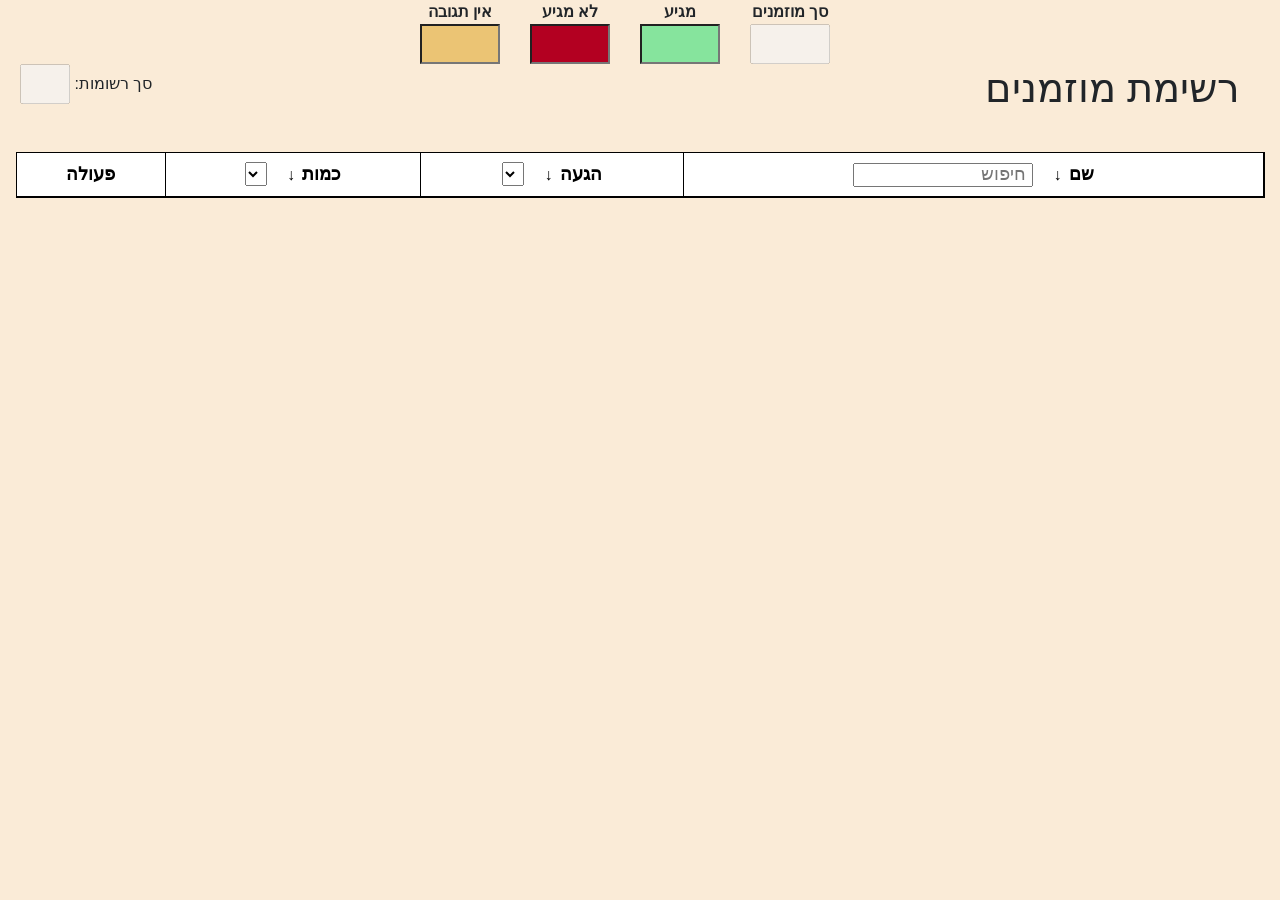
<file: invited.html>
<!doctype html>
<html lang="en">
  <head>
    <!-- Required meta tags -->
    <meta charset="utf-8">
    <meta name="viewport" content="width=device-width, initial-scale=1">

    <!-- Bootstrap CSS -->
    <link href="https://cdn.jsdelivr.net/npm/bootstrap@5.0.2/dist/css/bootstrap.min.css" rel="stylesheet" integrity="sha384-EVSTQN3/azprG1Anm3QDgpJLIm9Nao0Yz1ztcQTwFspd3yD65VohhpuuCOmLASjC" crossorigin="anonymous">

    <!--Bootstrap 5 icons CDN-->
    <link rel="stylesheet" href="https://cdn.jsdelivr.net/npm/bootstrap-icons@1.10.5/font/bootstrap-icons.css">

    <title>מוזמנים</title>

    <link rel="stylesheet" href="styles/invited.css">
    <!-- <link rel="stylesheet" href="styles/queries.css"> -->
  </head>
  <body dir="rtl">
    <!-- <section class="table__header">
        <h1>מוזמנים</h1>
        <div dir="rtl" class="input-group">
            <input type="search" placeholder="חיפוש">
            <img src="images/search.png" alt="">
        </div>
        
    </section> -->
    
    <div class="dashboard">
        <div>
            <label for="total">סך מוזמנים</label>
            <br>
            <input type="text" value="" id="total" disabled onclick="totalInv()">
        </div>
        <div>
            <label for="yes">מגיע</label>
            <br>
            <input type="text" value="" id="yes"  readonly onclick="yes()">
        </div>
        <div>
            <label for="no">לא מגיע</label>
            <br>
            <input type="text" value="" id="no" readonly onclick="no()">
        </div>
        
        <div>
            <label for="norsp">אין תגובה</label>
            <br>
            <input type="text" value="" id="norsp" readonly onclick="norsp()">
        </div>
     </div> 
     
    <div class="table-header">
        <div>
            <h1>רשימת מוזמנים</h1>
        </div>
        <div>  
            
            <label for="records">סך רשומות:</label>
            <input type="text" value="" id="records" disabled>
        </div>    
    </div>

    <section class="p-3">
    

        <!-- <div class="row">
            <div class="col-12">
                <button class="btn btn-primary newUser" data-bs-toggle="modal" data-bs-target="#userForm">New User <i class="bi bi-people"></i></button>
            </div>
        </div> -->

        <div class="row">
            <div class="col-12">
                <table class="table table-striped table-hover mt-3 text-center table-bordered" id="guestTable">

                    <thead>
                        
                        <tr>
                            <th col-index = 1>שם<span class="icon-arrow">&DownArrow;</span>
                                <!-- <select class="table-filter" onchange="filter_rows()">
                                    <option value="all"></option>
                                </select>  -->
                                <input type="text" placeholder="חיפוש"  id="searchInput">
                            </th>
                            <th col-index = 2 >הגעה<span class="icon-arrow">&DownArrow;</span>
                                <select class="table-filter" id="arrivalSelect" onchange="filter_rows()">
                                    <option value="all"></option>
                                </select>
                            </th>
                            <th col-index = 3>כמות<span class="icon-arrow">&DownArrow;</span>
                                <select class="table-filter" onchange="filter_rows()">
                                    <option value="all"></option>
                                </select>
                            </th>
                                                                                
                            <th>פעולה</th>
                        </tr>
                    </thead>

                    <tbody></tbody>

                </table>
            </div>
        </div>

    </section>


    <!--Modal Form-->
    <div class="modal fade" id="userForm">
        <div class="modal-dialog modal-dialog-centered modal-lg">
            <div class="modal-content">

                <div class="modal-header" dir="ltr">
                    <h4 class="modal-title">Fill the Form</h4>
                    <button type="button" class="btn-close" data-bs-dismiss="modal" aria-label="Close"></button>
                </div>

                <div class="modal-body">

                    <form action="#" id="myForm">

                        <!-- <div class="card imgholder">
                            <label for="imgInput" class="upload">
                                <input type="file" name="" id="imgInput">
                                <i class="bi bi-plus-circle-dotted"></i>
                            </label>
                            <img src="./image/Profile Icon.webp" alt="" width="200" height="200" class="img">
                        </div> -->

                        <div class="inputField">
                            <div>
                                <label for="id">#:</label>
                                <input  name="" id="id" required>
                            </div>
                            <div>
                                <label for="invname">שם:</label>
                                <input  name="" id="invname" required>
                            </div>
                            <div>
                                <label for="status">הגעה:</label>
                                <input  name="" id="status" required>
                            </div>
                            <div>
                                <label for="qynt">כמות</label>
                                <input  name="" id="qynt" required>
                            </div>
                            <div>
                                <label for="table1">שולחן1:</label>
                                <input  name="" id="table1" required>
                            </div>
                            <div>
                                <label for="qynt1">כמות:</label>
                                <input  name="" id="qynt1" required>
                            </div>
                            <div>
                                <label for="table2">שולחן2:</label>
                                <input  name="" id="table2" required>
                            </div>
                            <div>
                                <label for="qynt2">כמות:</label>
                                <input  name="" id="qynt2" required>
                            </div>
                        </div>

                    </form>
                </div>

                <div class="modal-footer" dir="ltr">
                    <button type="button" class="btn btn-secondary" data-bs-dismiss="modal">Close</button>
                    <button type="submit" form="myForm" class="btn btn-primary submit">Submit</button>
                </div>
            </div>
        </div>
    </div>

    <!--Read Data Modal-->
    <div class="modal fade" id="readData">
        <div class="modal-dialog modal-dialog-centered modal-lg">
            <div class="modal-content">

                <div class="modal-header" dir="ltr">
                    <h4 class="modal-title">פרטים</h4>
                    <button type="button" class="btn-close" data-bs-dismiss="modal" aria-label="Close"></button>
                </div>

                <div class="modal-body">

                    <form action="#" id="myForm">

                        <div class="inputField">
                            <div>
                                <label for="id">#:</label>
                                <input type="number" name="" id="showId" disabled>
                            </div>
                            <div>
                                <label for="invname">שם:</label>
                                <input type="text" name="" id="showInvname" disabled>
                            </div>
                            <div>
                                <label for="invname">טלפון:</label>
                                <input type="text" name="" id="showPhone" disabled>
                            </div>
                            <div>
                                <label for="status">הגעה:</label>
                                <input type="text" name="" id="showStatus" disabled>
                            </div>
                            <div>
                                <label for="qynt">כמות:</label>
                                <input type="number" name="" id="showQynt" disabled>
                            </div>
                            <div>
                                <label for="table1">שולחן1:</label>
                                <input type="number" name="" id="showTable1" disabled>
                            </div>
                            <div>
                                <label for="'qynt1'">כמות:</label>
                                <input type="number" name="" id="showQynt1" disabled>
                            </div>
                            <div>
                                <label for="table2">שולחן2:</label>
                                <input type="number" name="" id="showTable2" disabled>
                            </div>
                            <div>
                                <label for="'qynt2'">כמות:</label>
                                <input type="number" name="" id="showQynt2" disabled>
                            </div>
                        </div>

                    </form>
                </div>
            </div>
        </div>
    </div>

    <!-- Option 1: Bootstrap Bundle with Popper -->
    <script src="https://cdn.jsdelivr.net/npm/bootstrap@5.0.2/dist/js/bootstrap.bundle.min.js" integrity="sha384-MrcW6ZMFYlzcLA8Nl+NtUVF0sA7MsXsP1UyJoMp4YLEuNSfAP+JcXn/tWtIaxVXM" crossorigin="anonymous"></script>
    
    <script src="scripts/invited.js"></script>
    <script>
        // window.onload = () => {
        //     console.log(document.querySelector("#emp-table > tbody > tr:nth-child(1) > td:nth-child(2) ").innerHTML);
        // };

        //getUniqueValuesFromColumn()
        
    </script>
  </body>
</html>
</file>
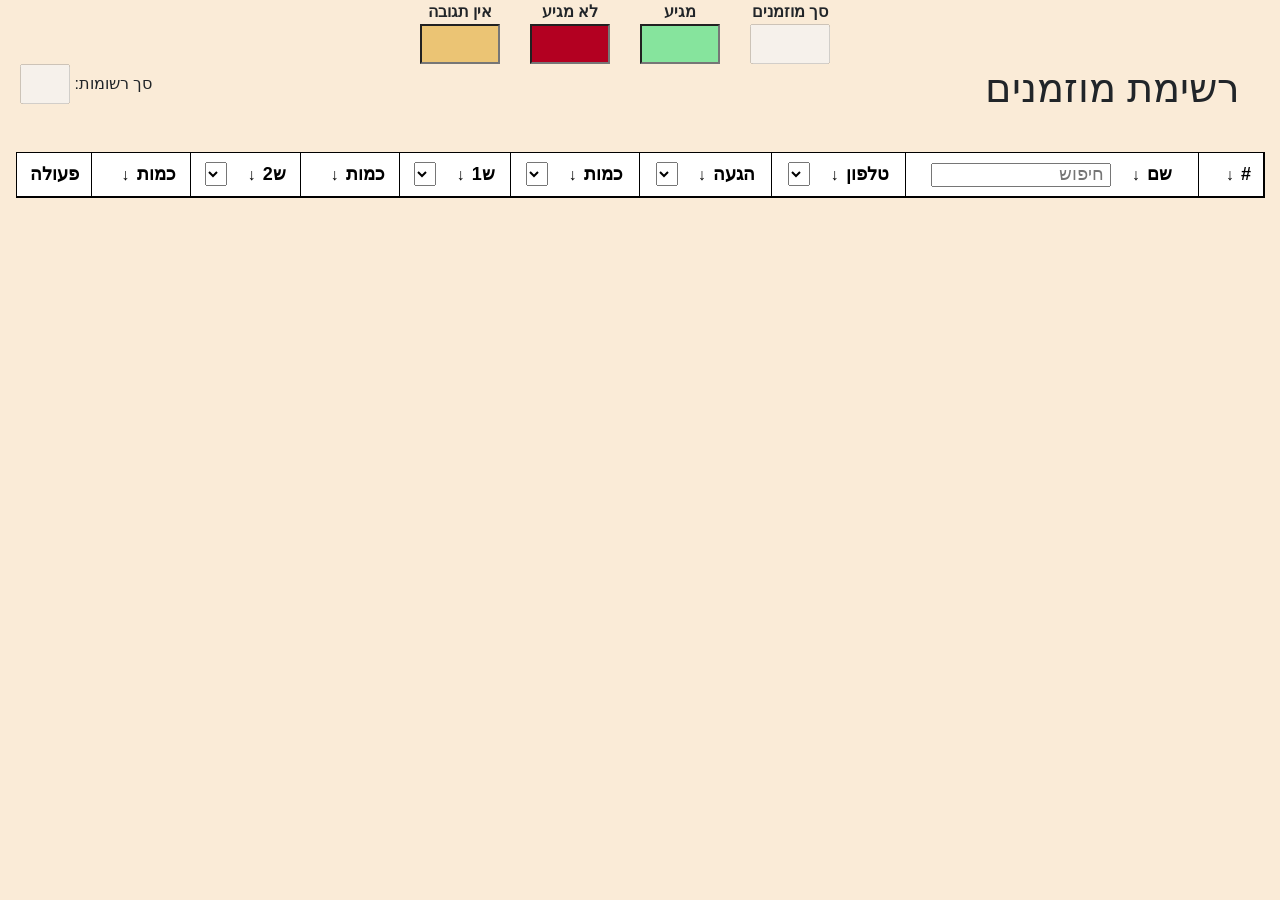
<file: invited1.html>
<!doctype html>
<html lang="en">
  <head>
    <!-- Required meta tags -->
    <meta charset="utf-8">
    <meta name="viewport" content="width=device-width, initial-scale=1">

    <!-- Bootstrap CSS -->
    <link href="https://cdn.jsdelivr.net/npm/bootstrap@5.0.2/dist/css/bootstrap.min.css" rel="stylesheet" integrity="sha384-EVSTQN3/azprG1Anm3QDgpJLIm9Nao0Yz1ztcQTwFspd3yD65VohhpuuCOmLASjC" crossorigin="anonymous">

    <!--Bootstrap 5 icons CDN-->
    <link rel="stylesheet" href="https://cdn.jsdelivr.net/npm/bootstrap-icons@1.10.5/font/bootstrap-icons.css">

    <title>מוזמנים</title>

    <link rel="stylesheet" href="styles/invited.css">
  </head>
  <body dir="rtl">
    <!-- <section class="table__header">
        <h1>מוזמנים</h1>
        <div dir="rtl" class="input-group">
            <input type="search" placeholder="חיפוש">
            <img src="images/search.png" alt="">
        </div>
        
    </section> -->
    
    <div class="dashboard">
        <div>
            <label for="total">סך מוזמנים</label>
            <br>
            <input type="text" value="" id="total" disabled onclick="totalInv()">
        </div>
        <div>
            <label for="yes">מגיע</label>
            <br>
            <input type="text" value="" id="yes"  readonly onclick="yes()">
        </div>
        <div>
            <label for="no">לא מגיע</label>
            <br>
            <input type="text" value="" id="no" readonly onclick="no()">
        </div>
        
        <div>
            <label for="norsp">אין תגובה</label>
            <br>
            <input type="text" value="" id="norsp" readonly onclick="norsp()">
        </div>
     </div> 
     
    <div class="table-header">
        <div>
            <h1>רשימת מוזמנים</h1>
        </div>
        <div>  
            
            <label for="records">סך רשומות:</label>
            <input type="text" value="" id="records" disabled>
        </div>    
    </div>

    <section class="p-3">
    

        <!-- <div class="row">
            <div class="col-12">
                <button class="btn btn-primary newUser" data-bs-toggle="modal" data-bs-target="#userForm">New User <i class="bi bi-people"></i></button>
            </div>
        </div> -->

        <div class="row">
            <div class="col-12">
                <table class="table table-striped table-hover mt-3 text-center table-bordered" id="guestTable">

                    <thead>
                        
                        <tr>
                            <th col-index = 1>#<span class="icon-arrow">&DownArrow;</span></th>
                            <th col-index = 2>שם<span class="icon-arrow">&DownArrow;</span>
                                <!-- <select class="table-filter" onchange="filter_rows()">
                                    <option value="all"></option>
                                </select>  -->
                                <input type="text" placeholder="חיפוש"  id="searchInput">
                            </th>
                            <th col-index = 3>טלפון<span class="icon-arrow">&DownArrow;</span>
                                <select class="table-filter" onchange="filter_rows()">
                                    <option value="all"></option>
                                </select> 
                            </th>
                            <th col-index = 4 >הגעה<span class="icon-arrow">&DownArrow;</span>
                                <select class="table-filter" id="arrivalSelect" onchange="filter_rows()">
                                    <option value="all"></option>
                                </select>
                            </th>
                            <th col-index = 5>כמות<span class="icon-arrow">&DownArrow;</span>
                                <select class="table-filter" onchange="filter_rows()">
                                    <option value="all"></option>
                                </select>
                            </th>
                            <th col-index = 6>ש1<span class="icon-arrow">&DownArrow;</span>
                                <select class="table-filter" onchange="filter_rows()">
                                    <option value="all"></option>
                                </select>
                            </th>
                            <th col-index = 7>כמות<span class="icon-arrow">&DownArrow;</span></th>
                            <th col-index = 8>ש2<span class="icon-arrow">&DownArrow;</span>
                                <select class="table-filter" onchange="filter_rows()">
                                    <option value="all"></option>
                                </select>
                            </th>
                            <th col-index = 9>כמות<span class="icon-arrow">&DownArrow;</span></th>
                                                    
                            <th>פעולה</th>
                        </tr>
                    </thead>

                    <tbody></tbody>

                </table>
            </div>
        </div>

    </section>


    <!--Modal Form-->
    <div class="modal fade" id="userForm">
        <div class="modal-dialog modal-dialog-centered modal-lg">
            <div class="modal-content">

                <div class="modal-header" dir="ltr">
                    <h4 class="modal-title">Fill the Form</h4>
                    <button type="button" class="btn-close" data-bs-dismiss="modal" aria-label="Close"></button>
                </div>

                <div class="modal-body">

                    <form action="#" id="myForm">

                        <!-- <div class="card imgholder">
                            <label for="imgInput" class="upload">
                                <input type="file" name="" id="imgInput">
                                <i class="bi bi-plus-circle-dotted"></i>
                            </label>
                            <img src="./image/Profile Icon.webp" alt="" width="200" height="200" class="img">
                        </div> -->

                        <div class="inputField">
                            <div>
                                <label for="id">#:</label>
                                <input  name="" id="id" required>
                            </div>
                            <div>
                                <label for="invname">שם:</label>
                                <input  name="" id="invname" required>
                            </div>
                            <div>
                                <label for="status">הגעה:</label>
                                <input  name="" id="status" required>
                            </div>
                            <div>
                                <label for="qynt">כמות</label>
                                <input  name="" id="qynt" required>
                            </div>
                            <div>
                                <label for="table1">שולחן1:</label>
                                <input  name="" id="table1" required>
                            </div>
                            <div>
                                <label for="qynt1">כמות:</label>
                                <input  name="" id="qynt1" required>
                            </div>
                            <div>
                                <label for="table2">שולחן2:</label>
                                <input  name="" id="table2" required>
                            </div>
                            <div>
                                <label for="qynt2">כמות:</label>
                                <input  name="" id="qynt2" required>
                            </div>
                        </div>

                    </form>
                </div>

                <div class="modal-footer" dir="ltr">
                    <button type="button" class="btn btn-secondary" data-bs-dismiss="modal">Close</button>
                    <button type="submit" form="myForm" class="btn btn-primary submit">Submit</button>
                </div>
            </div>
        </div>
    </div>

    <!--Read Data Modal-->
    <div class="modal fade" id="readData">
        <div class="modal-dialog modal-dialog-centered modal-lg">
            <div class="modal-content">

                <div class="modal-header" dir="ltr">
                    <h4 class="modal-title">פרטים</h4>
                    <button type="button" class="btn-close" data-bs-dismiss="modal" aria-label="Close"></button>
                </div>

                <div class="modal-body">

                    <form action="#" id="myForm">

                        <div class="inputField">
                            <div>
                                <label for="id">#:</label>
                                <input type="number" name="" id="showId" disabled>
                            </div>
                            <div>
                                <label for="invname">שם:</label>
                                <input type="text" name="" id="showInvname" disabled>
                            </div>
                            <div>
                                <label for="invname">טלפון:</label>
                                <input type="text" name="" id="showPhone" disabled>
                            </div>
                            <div>
                                <label for="status">הגעה:</label>
                                <input type="text" name="" id="showStatus" disabled>
                            </div>
                            <div>
                                <label for="qynt">כמות:</label>
                                <input type="number" name="" id="showQynt" disabled>
                            </div>
                            <div>
                                <label for="table1">שולחן1:</label>
                                <input type="number" name="" id="showTable1" disabled>
                            </div>
                            <div>
                                <label for="'qynt1'">כמות:</label>
                                <input type="number" name="" id="showQynt1" disabled>
                            </div>
                            <div>
                                <label for="table2">שולחן2:</label>
                                <input type="number" name="" id="showTable2" disabled>
                            </div>
                            <div>
                                <label for="'qynt2'">כמות:</label>
                                <input type="number" name="" id="showQynt2" disabled>
                            </div>
                        </div>

                    </form>
                </div>
            </div>
        </div>
    </div>

    <!-- Option 1: Bootstrap Bundle with Popper -->
    <script src="https://cdn.jsdelivr.net/npm/bootstrap@5.0.2/dist/js/bootstrap.bundle.min.js" integrity="sha384-MrcW6ZMFYlzcLA8Nl+NtUVF0sA7MsXsP1UyJoMp4YLEuNSfAP+JcXn/tWtIaxVXM" crossorigin="anonymous"></script>
    
    <script src="scripts/invited.js"></script>
    <script>
        // window.onload = () => {
        //     console.log(document.querySelector("#emp-table > tbody > tr:nth-child(1) > td:nth-child(2) ").innerHTML);
        // };

        //getUniqueValuesFromColumn()
        
    </script>
  </body>
</html>
</file>
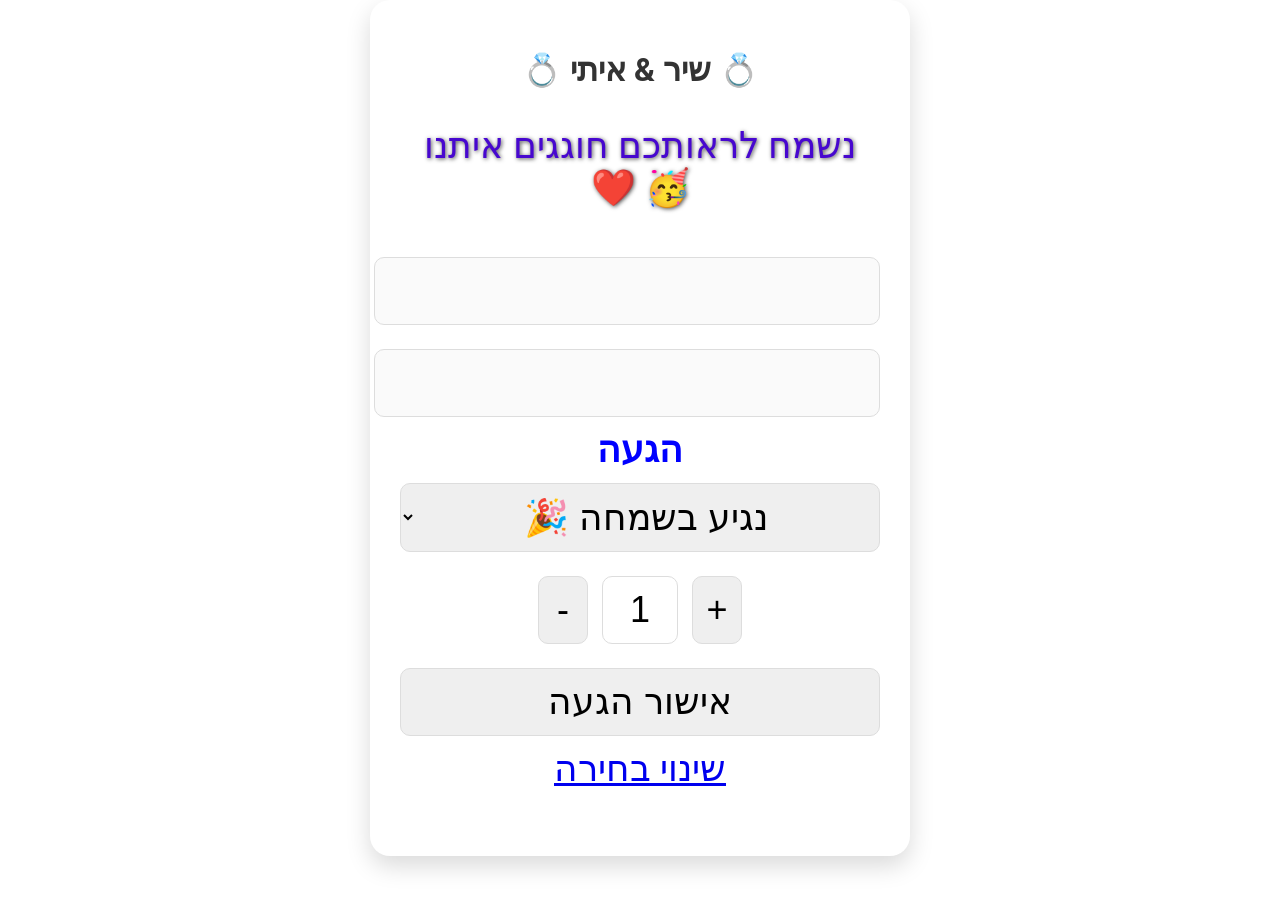
<file: RSVP.html>
<!DOCTYPE html>
<html lang="he">
<head>
<meta charset="UTF-8">
<meta name="viewport" content="width=device-width, initial-scale=1.0">
<meta http-equiv="X-UA-Compatible" content="ie=edge">
<title>שיר & איתי 💍 חתונה</title>

<link href="https://fonts.googleapis.com/css2?family=Playfair+Display:wght@700&family=Roboto&display=swap" rel="stylesheet">

<link rel="stylesheet" href="styles/resp.css" />
<!-- <link rel="stylesheet" href="styles/queris.css" /> -->
</head>

<body>

<!-- <div class="hero">
  <h1>💍 שיר & איתי 💍</h1>
</div> -->

<div class="container" id="form">
  <h1>💍 שיר & איתי 💍</h1>
  <p id="head">נשמח לראותכם חוגגים איתנו 🥳 ❤️</p>
  <!-- <label for="name">שם</label> -->
  <input id="name" disabled>
  <!-- <label for="mobile">טלפון</label> -->
  <input id="mobile" disabled>
  <!-- <div class = "atend" dir="rtl"> -->
    <label for="attendance">הגעה</label>
    <select id="attendance">
      <option value="מגיע">נגיע בשמחה 🎉</option>
      <option value="לא מגיע">לא נוכל להגיע</option>
    </select>

    <!-- <input id="guests" type="number"> -->
     
  <div id="incnum"> 
      <!-- <label for="incnum">כמות</label> -->
      <button id="encr" type="button" class="btninc" onclick="changeValue(1)">+</button>
      <input  id="guests"  value="1" min="1" max="8">
      <button id="decr" type="button" class="btninc" onclick="changeValue(-1)">-</button>
  </div>
  <!-- <textarea id="notes" placeholder="הערות (כשרות, הסעות וכו')"></textarea> -->

  <button id ="submit" onclick="send()">אישור הגעה</button>
  <a id="reset" href="javascript:resend()">שינוי בחירה</a>

  <p id="msg"></p>
</div>

<script src="scripts/resp.js"></script>

</body>
</html>
</file>
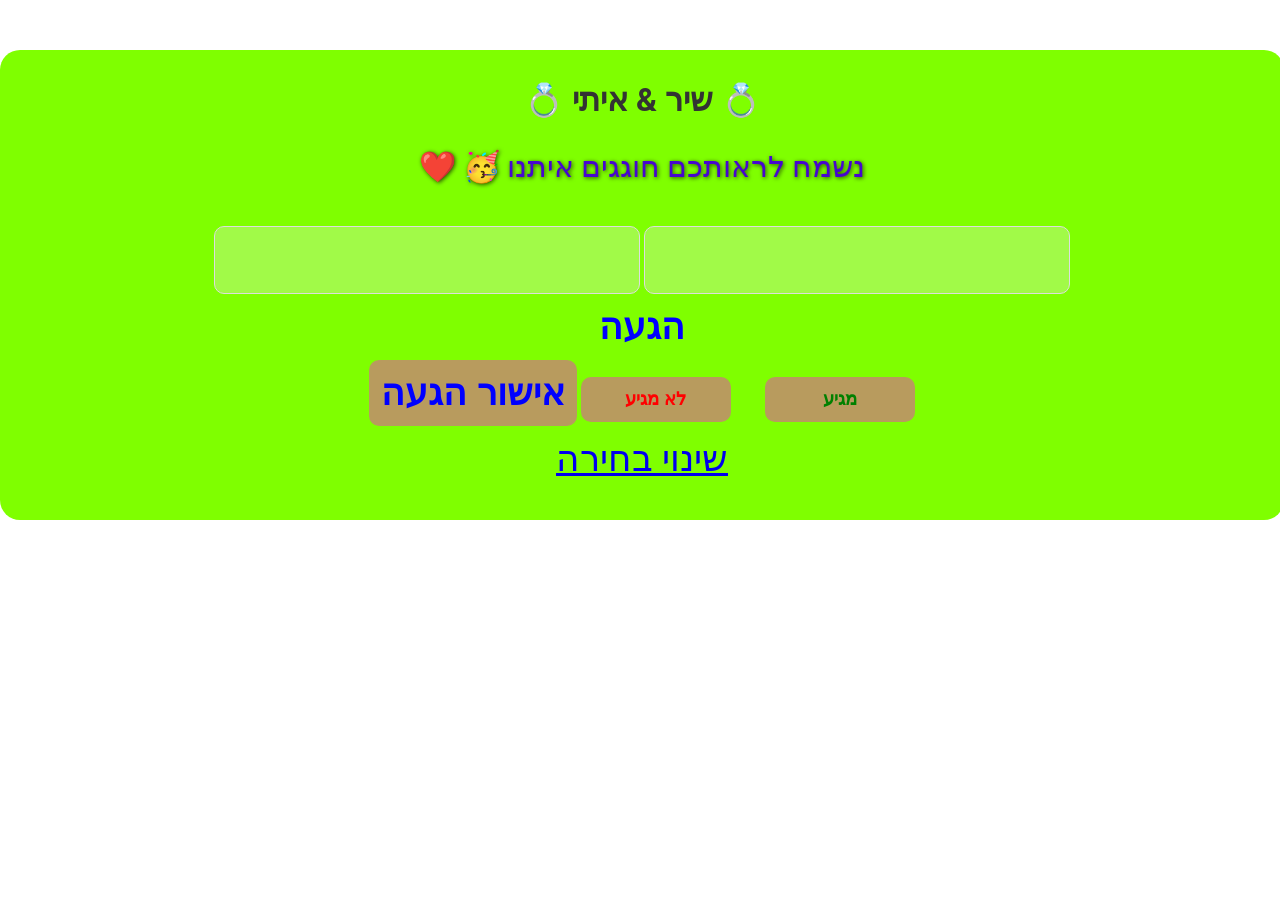
<file: RSVP1.html>
<!DOCTYPE html>
<html lang="he">
<head>
<meta charset="UTF-8">
<meta name="viewport" content="width=device-width, initial-scale=1.0">
<meta http-equiv="X-UA-Compatible" content="ie=edge">
<title>שיר & איתי 💍 חתונה</title>

<link href="https://fonts.googleapis.com/css2?family=Playfair+Display:wght@700&family=Roboto&display=swap" rel="stylesheet">

<link rel="stylesheet" href="styles/resp1.css" />
<link rel="stylesheet" href="styles/bracha.css" />
<!-- <link rel="stylesheet" href="styles/queris.css" /> -->
</head>

<body>

<!-- <div class="hero">
  <h1>💍 שיר & איתי 💍</h1>
</div> -->

<div class="container" id="form">
  <!-- <img src="images/הזמנה לחתונה שיר ויובל.jpg" alt="שיר ויובל" width="500" height="600"> -->
  <h1>💍 שיר & איתי 💍</h1>
  <p id="head">נשמח לראותכם חוגגים איתנו 🥳 ❤️</p>
  <!-- <label for="name">שם</label> -->
  <input id="name" disabled>
  <!-- <label for="mobile">טלפון</label> -->
  <input id="mobile" disabled>
  <!-- <div class = "atend" dir="rtl"> -->
    <div>
      <label for="attendance" class="glitch">הגעה</label>
    </div>
    <button id ="yes" class="attendance" value="מגיע">מגיע</button>
    <button id ="no" class="attendance" value="לא מגיע">לא מגיע</button>
    <!-- <select id="attendance">
      <option value="מגיע">נגיע בשמחה 🎉</option>
      <option value="לא מגיע">לא נוכל להגיע</option>
    </select> -->

    <!-- <input id="guests" type="number"> -->
     
  <div id="incnum"> 
      <!-- <label for="incnum">כמות</label> -->
      <button id="encr" type="button" class="btninc" onclick="changeValue(1)">+</button>
      <input  id="guests"  value="1" min="1" max="8">
      <button id="decr" type="button" class="btninc" onclick="changeValue(-1)">-</button>
      
  </div>

  <!-- <div class="faq-container"> -->

    <div id="faq-item">
        <div class="faq-question">
           הוספת ברכה / הערה
            <span class="icon">+</span>
        </div>

        <div class="faq-answer">
            <div class="faq-answer-content">
                <textarea id="notes" rows="6" class="faq-answer-content cols="50" placeholder="רשמו ברכה / הערה לאישור הגעה..."></textarea>
            </div>
        </div>
    </div>

     
<!-- </div> -->
  <!-- <textarea id="notes" placeholder="הערות (כשרות, הסעות וכו')"></textarea> -->

  <button id ="submit" onclick="send()">אישור הגעה</button>
  <div>
     <a id="reset" href="javascript:resend()">שינוי בחירה</a>
  </div>
  <p id="msg"></p>
</div>

<script src="scripts/resp1.js"></script>
<script src="scripts/bracha.js"></script>

</body>
</html>
</file>
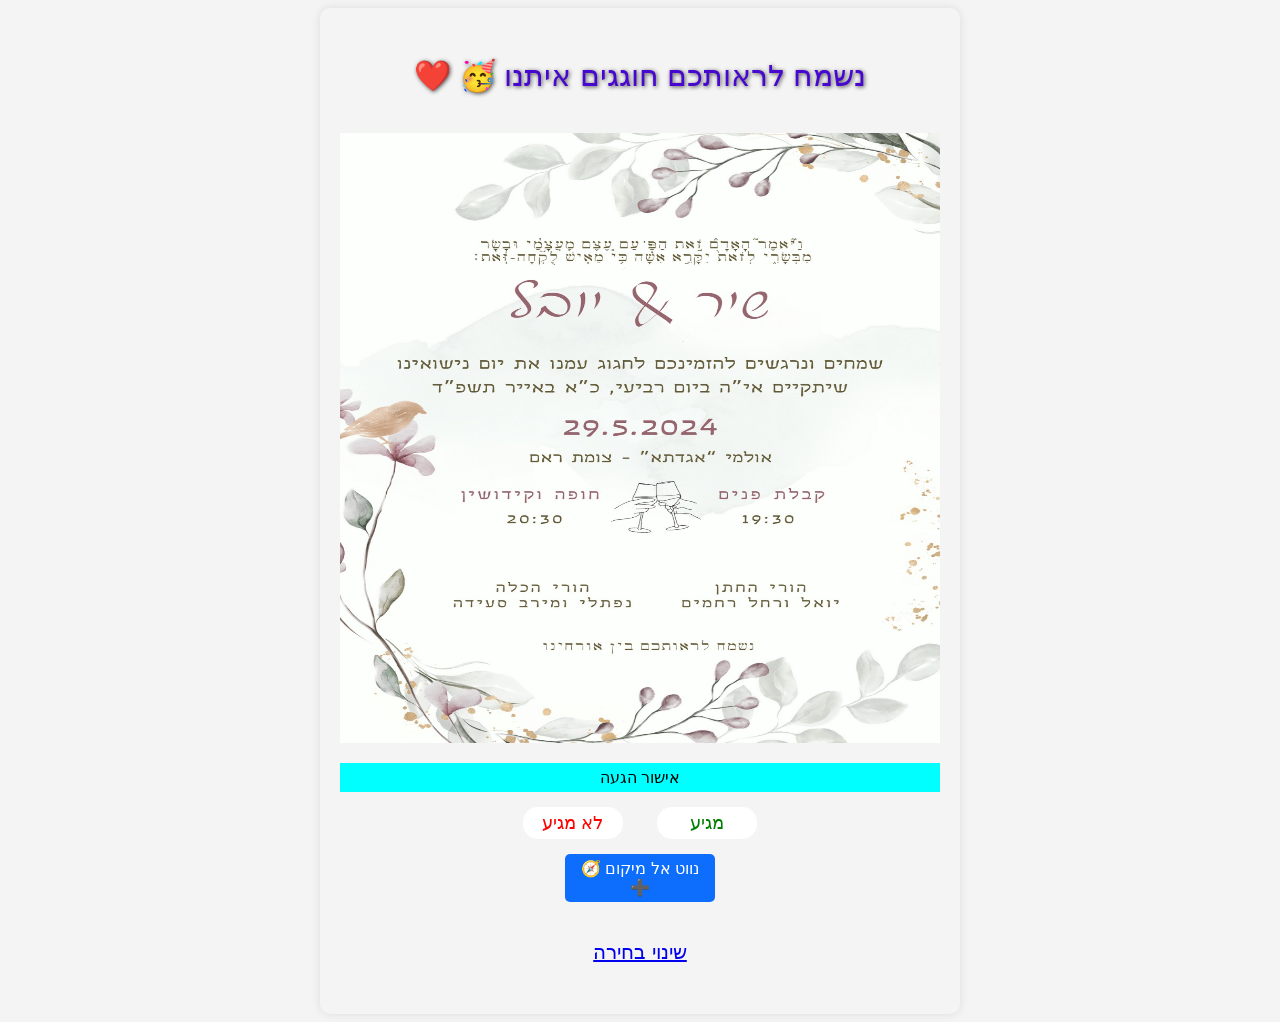
<file: RSVP2.html>
<!DOCTYPE html>
<html lang="he"></html>
<html>
<head>
  <meta charset="UTF-8">
  <meta name="viewport" content="width=device-width, initial-scale=1.0">
  <meta http-equiv="X-UA-Compatible" content="ie=edge">
  <title>Responsive Form</title>
  <link rel="stylesheet" href="styles/resp2.css">
  <!-- <link rel="stylesheet" href="styles/bracha2.css"> -->
</head>
<body>

<div class="form-container">
    <!-- <h1>💍 שיר & איתי 💍</h1> -->
    <h1></h1>
    <p id="head">נשמח לראותכם חוגגים איתנו 🥳 ❤️</p>

    <form id="contactForm">
        <div class="form-group">
             <img src="images/הזמנה לחתונה שיר ויובל.jpg" alt="">
        </div>

        <div class="form-group">
            <!-- <label>Name</label> -->
            <input id="name" disabled>
        </div>

        <div class="form-group">
            <!-- <label>Email</label> -->
            <input id="mobile" disabled>
        </div> 
        <label id="arrival">אישור הגעה</label> 
        <div class="form-group">
            <button id ="yes" value="מגיע">מגיע</button>
            <button id ="no" value="לא מגיע">לא מגיע</button>
        </div>
     
            
        <div id="incnum" class="form-group">
           <button id="encr" type="button" class="btninc" onclick="changeValue(1)">+</button>
           <input  id="guests"  name="guests" type="number" value="1" min="1" max="8">
           <button id="decr" type="button" class="btninc" onclick="changeValue(-1)">-</button>
        </div>
        <div class="form-group">
            <div id="greeting-box">
                <button id="toggleBtn">כתוב ברכה ✍️</button>

                <div id="messageArea">
                    <textarea id="greetingText" onkeydown="textChange()"
                            placeholder="רשמו ברכה / הערה לאישור הגעה..."
                            rows="6"></textarea>
                </div>
            </div>
        </div>    
        <!-- <div id="faq-item" class="form-group">
            <div class="faq-question">
            הוספת ברכה / הערה
                <span class="icon">+</span>
            </div>

            <div id="faq-answer" class="form-group">
                <div class="faq-answer-content">
                    <textarea id="notes" rows="6" class="faq-answer-content cols="50" placeholder="רשמו ברכה / הערה לאישור הגעה..."></textarea>
                </div>
            </div>
            <p id="msg"></p>
        </div>     -->
   
        <!-- <div class="form-group">
            <label>Message</label>
            <textarea id="message" rows="4"></textarea>
        </div> -->
        <label id="navigate" for="waze">נווט אל מיקום 🧭  ➕</label>
        <div class="form-group">
            
             
             <img class="nav" id="waze" src="images/waze.png" alt="waze">
             <img class="nav" id="google" src="images/google-maps.png" alt="google-maps">
        </div>
        <div class="form-group">
            <button id ="submit" onclick="send()">שלח</button>
        </div>
        <div class="form-group">
            <a id="reset" href="javascript:resend()">שינוי בחירה</a>
        </div>
        <p id="msg"></p>
      
    </form>
</div>
<script src="scripts/resp2.js" ></script>
<!-- <script src="scripts/bracha2.js" ></script> -->

</body>
</html>
</file>
<file: styles/invited.css>
* {
    margin: 0;
    padding: 0;

    box-sizing: border-box;
    font-family: sans-serif;
}
/* .table {
    width: 82vw;
    height: 90vh;
    background-color: #fff5;

    backdrop-filter: blur(7px);
    box-shadow: 0 .4rem .8rem #0005;
    border-radius: .8rem;

    overflow: hidden;
} */
body {
    background-color: antiquewhite;
    min-height: 100vh;min-height: 100vh;
    /* background: url(../images/html_table.jpg) center / cover; */
}  
.table__header {
    width: 100%;
    height:8%;
    background-color: #fff4;
    padding: .8rem 1rem;

    display: flex;
    justify-content: space-evenly;
    align-items: center;
}

.table-header {
    display: flex;
    justify-content: space-between;
    padding-left: 20px;
    padding-right: 40px;
        
}

.table__header .input-group {
    width: 35%;
    height: 70%;
    background-color: #fff5;
    padding: 0 .8rem;
    border-radius: 2rem;

    display: flex;
    justify-content: center;
    align-items: center;

    transition: .2s;
}

.table__header .input-group:hover {
    width: 45%;
    background-color: #fff8;
    box-shadow: 0 .1rem .4rem #0002;
}

.table__header .input-group img {
    width: 1.2rem;
    height: 1.2rem;
}

.table__header .input-group input {
    width: 100%;
    padding: 0 .5rem 0 .3rem;
    background-color: transparent;
    border: none;
    outline: none;
    font-size: 1.2rem;
}

.table__body {
    width: 95%;
    max-height: calc(89% - 1.6rem);
    background-color: #fffb;

    margin: .8rem auto;
    border-radius: .6rem;

    overflow: auto;
    overflow: hidden;
}


.table__body::-webkit-scrollbar{
    width: 0.5rem;
    height: 0.5rem;
}

.table__body::-webkit-scrollbar-thumb{
    border-radius: .5rem;
    background-color: #0004;
    visibility: hidden;
}

.table__body:hover::-webkit-scrollbar-thumb{ 
    visibility: visible;
}

tbody tr {
    --delay: .1s;
    transition: .5s ease-in-out var(--delay), background-color 0s;
}

tbody tr.hide {
    opacity: 0;
    transform: translateX(100%);
    display: none;
}

tbody tr:hover {
   background-color: rgba(114, 150, 203, 0.4); 
}

tbody tr td,
tbody tr td p,
tbody tr td img {
    transition: .2s ease-in-out;
}

tbody tr.hide td,
tbody tr.hide td p {
    padding: 0;
    font: 0 / 0 sans-serif;
    transition: .2s ease-in-out .5s;
}

tbody tr.hide td img {
    width: 0;
    height: 0;
    transition: .2s ease-in-out .5s;
}

thead tr {
    /* position: sticky; 
    top: 0px; */
    
    background-color: #65737e;
    
    color: rgb(241, 245, 179);
    
    text-align: center;
    font-weight: normal;
    font-size: 18px;
    outline: 0.7px solid black;
    border: 1.5px solid black;

} 

table tr td{
    vertical-align: middle;
}

td button{
    margin: 5px;
}

td button i{
    font-size: 20px;
}


.modal-header{
    background: #0d6efd;
    color: #fff;
  }


.modal-body form {
    /* width: 30px; */
    display: flex;
    justify-content: space-between;
    align-items: flex-start;
    padding: 0;
}

/* .modal-body form .imgholder{
    width: 200px;
    height: 200px;
    position: relative;
    border-radius: 20px;
    overflow: hidden;
} */

/* .imgholder .upload{
    position: absolute;
    bottom: 0;
    left: 10;
    width: 100%;
    height: 100px;
    background: rgba(0,0,0,0.3);
    display: none;
    justify-content: center;
    align-items: center;
    cursor: pointer;
} */

/* .upload i{
    color: #fff;
    font-size: 35px;
}

.imgholder:hover .upload{
    display: flex;
}

.imgholder .upload input{
    display: none;
} */

/* .modal-body form .inputField{
    flex-basis: 68%;
    border-left: 5px groove blue;
    padding-left: 20px;
} */

form .inputField > div{
    width: 75%;
    display: flex;
    justify-content: space-between;
    align-items: center;
    margin-bottom: 20px;
}

form .inputField > div label{
    font-size: 20px;
    font-weight: 500;
}

#userForm form .inputField > div label::after{
    content: "*";
    color: red;
}

form .inputField > div input{
    width: 75%;
    padding: 10px;
    border: none;
    outline: none;
    background: transparent;
    border-bottom: 2px solid blue;
}

.modal-footer .submit{
    font-size: 18px;
}


#readData form .inputField > div input{
    color: #000;
    font-size: 18px;
}


/* Sorting | Ordering data of HTML table */

thead th span.icon-arrow {

    padding-bottom: 2px;
    display: inline-block;
    width: 1.4rem;
    height: 1.4rem;
    border-radius: 50%;
    border: 1.4px solid transparent;
    
    text-align: center;
    font-size: 1rem;
    
    margin-left: .5rem;
    transition: .2s ease-in-out;
  
}

thead th:hover span.icon-arrow{
    border: 1.4px solid #6c00bd;
}

thead th:hover {
    color: #6c00bd;
}

thead th.active span.icon-arrow{
    background-color: #6c00bd;
    color: #fff;
}

thead th.asc span.icon-arrow{
    transform: rotate(180deg);
}

thead th.active,tbody td.active {
    color: #6c00bd;
}

#searchInput {
    height: 24px;
    width: 180px;
    padding: 5px;
    
}

.dashboard {
    display: flex;
    margin-right: 30px;
    align-items: center;
    justify-content: center;
    gap: 30px;
    
}

.dashboard input {
    width: 80px;
    height: 40px;
    text-align: center;
    font-size: 1.4em;
    font-weight: 800;
    color: black;
    cursor: pointer;
}

.dashboard input:hover {
    opacity: 0.7;
}

.dashboard label {
   width: 80px;
   justify-items: center;
   font-weight: 600;
   text-align: center;
}

.dashboard label:hover {
    background-color: #d4d5d5;
    font-size: 1rem;
}

#total {
    text-align: center;
    color: blue;
}

#yes {
    background-color: #86e49d;
   
}

#no {
    background-color: #b30021;
}

#maybe {
    background-color: #6fcaea;
}

#norsp {
    background-color: #ebc474;
}

#records {
    font-size: 1rem;
    width:50px;
    height: 40px;
    text-align: center;
    font-weight: 600;
    color: red;
  }

  .status.מגיע {
    background-color: #86e49d;
    color: #006b21;
}

.status.לא מגיע {
    background-color: #d893a3;
    color: #b30021;
}

.status.ממתין {
    background-color: #ebc474;
}
</file>
<file: styles/queries.css>
/* LG - SMALL LAPTOPS: 1024px - 1200px*/

@media(max-width: 72rem) {
    /* 1150px / 16px = 71.875 (72rem) */
    /*  72rem X 16px = 1152px */
    html {
        font-size: 56.25%;
        /*  9px / 16px = 56.25% */
    }
}

/* MD - TABLETS: 760px - 1024px*/

@media(max-width: 51rem) {
    /* 815px / 16px = 50.9375 (51rem) */
    /*  51rem X 16px = 816px */
    html {
        font-size: 50%;
        /*  8px / 16px = 50% */
    }
}

/* SM - PHONE LANDSCAPE: 576px - 768px*/

@media(max-width: 43rem) {
    /* 680px / 16px = 43rem) */
    /*  43rem X 16px = 688px */
    html {
        font-size: 43.75%;
        /*  7px / 16px = 43.75% */
    }
}

/* XS - PHONE PORTRAINT: < 576px */

@media(max-width: 34rem) {
    /* 530px / 16px = 34rem) */
    /*  34rem X 16px = 544px */
    html {
        font-size: 37.5%;
        /*  6px / 16px = 37.5% */
    }
    
}
</file>
<file: styles/resp.css>
body {
  margin: 0;
  margin-top: 50px;
  font-family: 'Roboto', sans-serif;
  direction:rtl;
  text-align: center;
  /* background: linear-gradient(#fff8f0, #f7f1e0); */
  color: #333;
}

/* html {
  font-size: 67.5%;
} */

.hero {
  /* background: url('https://images.unsplash.com/photo-1519744792095-2f2205e87b6f?auto=format&fit=crop&w=1600&q=80') no-repeat center center/cover; */
  height: 300px;
  display: flex;
  /* align-items: center; */
  justify-content: center;
  color: rgb(142, 17, 17);
  text-shadow: 1px 1px 4px rgba(0,0,0,0.7);
}

/* .hero h1 {
  font-family: 'Playfair Display', serif;
  font-size: 48px;
  margin: 0;
} */

.container {
  margin-top: 30px;
  background: white;
  max-width: 600px;
  /* width: 100%; */
  margin: -50px auto 50px auto;
  padding: 30px;
  border-radius: 20px;
  box-shadow: 0 10px 25px rgba(0,0,0,0.15);
  animation: fadeIn 1s ease-in-out;
}

input, select, textarea, button {
  width: 100%;
  margin: 12px 0;
  padding: 12px;
  border-radius: 10px;
  border: 1px solid #ddd;
  font-size: 36px;
  text-align: center;
  }

textarea { resize: none; }
s
button {
  background: #b89b5e;
  color: white;
  border: none;
  font-weight: bold;
  cursor: pointer;
  transition: background 0.3s;
}
.btninc {
    width:50px;
}

#guests {
  margin: 10px; 
  width: 50px; 
  text-align: center;
  
}
#attendance {
    /* width: 300px; */
    display: block;
    /* margin-right: 200px; */
    }
button:hover { background: #a4884c; }

.hidden {
     display: none; 
}

@keyframes fadeIn {
  from {opacity: 0; transform: translateY(20px);}
  to {opacity: 1; transform: translateY(0);}
}

label {
  font-size: 36px;
  font-weight: bold;
  text-align: right;
  color:blue;
}

p {
  font-size: 36px;
  color: rgb(71, 7, 207);
  text-shadow: 1px 1px 4px rgba(0,0,0,0.7);
}

p #msg {
  font-size: 24px;
  color: #b89b5e;
  font-weight: bold;
}

#reset {
  font-size: 36px;
}
.readonly input,
.readonly textarea {
  pointer-events: none;
  background-color: #f5f5f5;
}

@media screen and (max-width: 3000px) and (min-width: 750px) {
    .container {
      width: 480px;
     
    }
        
  }

  /* MOBILE - PORNAINT */
  @media screen and (max-width: 750px) and (min-width: 480px){
    .container {
      width: 250px;
    }
    label {
      font-size: 16px;
      color: blue;
    }
    p {
      font-size: 16px;
    }
    p #msg {
      font-size: 14px;
    }
    input, select, textarea, button {
      font-size: 16px;
    }
    #mobile {
      font-size: 16px;
    }
    #reset {
      font-size: 16px;
    }
    .hero {
      height: 100px;
    }
    .hero h1 {
      font-size: 20px;
    }
    
  }

  @media (max-width: 480px) {
    .container {
      width: 300px;
    }
    label {
      font-size: 16px;
      color: blac;
    }
    p {
      font-size: 12px;
    }
    p #msg {
      font-size: 10px;
    }
    input, select, textarea, button {
      font-size: 16px;
    }
    #mobile {
      font-size: 16px;
    }
    #reset {
      font-size: 16px;
    }
    .hero {
      height: 100px;
    }
    .hero h1 {
      font-size: 20px;
    }
    
  }
</file>
<file: styles/resp1.css>
body {
  /* margin: 0; */
  margin-top: 50px;
  font-family: 'Roboto', sans-serif;
  direction:rtl;
  text-align: center;
  /* background: linear-gradient(#fff8f0, #f7f1e0); */
  color: #333;
}

/* html {
  font-size: 67.5%;
} */

.hero {
  /* background: url('https://images.unsplash.com/photo-1519744792095-2f2205e87b6f?auto=format&fit=crop&w=1600&q=80') no-repeat center center/cover; */
  height: 300px;
  display: flex;
  /* align-items: center; */
  justify-content: center;
  color: rgb(142, 17, 17);
  text-shadow: 1px 1px 4px rgba(0,0,0,0.7);
}

/* .hero h1 {
  font-family: 'Playfair Display', serif;
  font-size: 48px;
  margin: 0;
} */

#name {
  width: 400px;
}
#mobile {
  width: 400px;
}

.container {
  width: 100%;
  padding: 10px;
  margin-top: 30px;
  background: white;
  /* max-width: 758px; */
  /* width: 100%; */
  /* margin: -50px auto 50px auto; */
  /* padding: 30px; */
  border-radius: 20px;
  border-color: blue;
  border-width: 3px;
  /* 
  box-shadow: 0 10px 25px rgba(0,0,0,0.15); */
  animation: fadeIn 1s ease-in-out;
}
img {
  width: 250;
  height: 250;
}

input, select, button {
  /* swidth: 100%; */
  margin: 12px 0;
  padding: 12px;
  border-radius: 10px;
  border: 1px solid #ddd;
  font-size: 36px;
  text-align: center;
  }

  
button {
  background: #b89b5e;
  color: blue;
  border: none;
  font-weight: bold;
  cursor: pointer;
  transition: background 0.3s;
}
#incnum {
  border-color: blue;
  border-width: 2px;
}
.btninc {
    padding: 5px;
    width:50px;
    color: white;
    background-color: blue;
    font-weight: 300;
    
}

#guests {
  margin: 10px; 
  width: 50px; 
  padding: 5px;
  text-align: center;
  font-size: 32px;
  
}
.btninc:hover {
  opacity: 0.7;
}

#attendance {
    /* width: 300px; */
    display: block;
    
    /* margin-right: 200px; */
    }
/* button:hover { background: #a4884c; } */

.hidden {
     display: none; 
}
.attendance {
  border-color: blue;
  border-width: 2px;
  width: 150px;
  height: 45px;
  padding: 5px;
  font-size: 24px;
}
#yes {
  display: inline;
  margin-left: 30px;
  color: green;
  border-color: green;
  font-size: 18px;
 }
#no {
  display: inline;
  font-size: 18px;
   color: red;
   border-color: red;
}

#notes {
  font-size: 16px;
  text-align: right;
}
@keyframes fadeIn {
  from {opacity: 0; transform: translateY(20px);}
  to {opacity: 1; transform: translateY(0);}
}

label {
  font-size: 36px;
  font-weight: bold;
  text-align: right;
  color:blue;
}

p {
  font-size: 30px;
  color: rgb(71, 7, 207);
  text-shadow: 1px 1px 4px rgba(0,0,0,0.7);
}

p #msg {
  font-size: 24px;
  color: #b89b5e;
  font-weight: bold;
}

#reset {
  font-size: 36px;
}
.readonly input,
.readonly textarea {
  pointer-events: none;
  background-color: #f5f5f5;
}

.flicker {
  font-size: 40px;
  color: blue;
  animation: flicker 1s infinite;
}

@keyframes flicker {
  0%   { opacity: 1; }
  10%  { opacity: 0.3; }
  20%  { opacity: 1; }
  30%  { opacity: 0.4; }
  40%  { opacity: 1; }
  50%  { opacity: 0.2; }
  60%  { opacity: 1; }
  100% { opacity: 1; }
}

.glitch {
  animation: glitch 0.2s infinite;
}

@keyframes glitch {
  0%   { transform: translate(0); opacity: 1; }
  20%  { transform: translate(-2px, 1px); opacity: 0.8; }
  40%  { transform: translate(2px, -1px); opacity: 0.4; }
  60%  { transform: translate(-1px, 2px); opacity: 1; }
  80%  { transform: translate(1px, -2px); opacity: 0.6; }
  100% { transform: translate(0); opacity: 1; }
}

/* Mobile */
@media screen and (max-width: 767px) {
  .container {
    background-color: #b89b5e;
    width: 95%;
   
  }
    #name {
      width: 300px;
    }
    #mobile {
      width: 300px;
    }
  }  


/* Tablet */
@media screen and (min-width: 768px) and (max-width: 1023px) {
  .container {
    background-color: aquamarine;
  }
}

/* Desktop */
@media screen and (min-width: 1024px) {
  .container {
    background-color: chartreuse;
  }
}
</file>
<file: styles/bracha.css>
.faq-container{
    max-width:250px;
    margin:auto;
}

#faq-item {
    margin-top: 12px;
    display: block;
    align-items: center;
    justify-content: center;
    justify-items: center;
    /* background:white;
    margin-bottom:12px;
    border-radius:12px;
    overflow:hidden;
   box-shadow:0 2px 8px rgba(0,0,0,0.1); */
}

.faq-question{
    width: 180px;
    padding:8px;
    /* margin-right: 137px; */
    cursor:pointer;
    font-size:18px;
    font-weight:bold;
    border-radius: 20px;
    border-width: 4px;
    color: white;
    background-color: blue;
    justify-items: center;
    align-items: center;
    /* display:flex;
    justify-content:space-around;
    align-items:center; */
    /* align-content: center; */
    transition:0.3s;
}

/* .faq-question:hover{
    background:#f0f3f7;
} */

#faq-answer{
    align-items: center;
    width: 95%;
    max-height:0;
    overflow:hidden;
    transition:max-height 0.4s ease;
    /* background:#fafafa; */
}

.faq-answer-content{
    /* padding:30px; */
    line-height:1.8;
    color:#444;
}

.icon{
    font-size:24px;
    transition:0.3s;
}

#faq-item.active .icon{
    transform:rotate(45deg);
}
textarea {
   align-items: center; 
   resize: yes;
   color: blue;
 }
#notes {
    /* width: 90%; */
    padding: 5px;
    color: blue;
}
</file>
<file: styles/resp2.css>
body {
            direction: rtl;
            font-family: Arial, sans-serif;
            background: #f4f4f4;
            /* padding: 20px; */
        }

        .form-container {
            height: auto;
            text-align: center;
            direction: rtl;
            max-width: 600px;
            margin: auto;
            /* background: rgb(227, 235, 220); */
            padding: 20px;
            border-radius: 10px;
            box-shadow: 0 0 10px rgba(0,0,0,0.1);
        }

        .form-group {
            /* background-color: bisque; */
            margin-bottom: 15px;
        }
        #name {
            display: none;
        }
        #mobile {
            display: none;
        }
        label {
            display: block;
            margin-bottom: 5px;
        }

        input,
        select,
        textarea {
            width: 100%;
            padding: 10px;
            box-sizing: border-box;
        }

        button {
            padding: 12px 20px;
            background: #007bff;
            color: white;
            border: none;
            cursor: pointer;
            
        }
        button .attendance {
            background: white;
        }

        button:hover {
            opacity: 0.9;
        }
        h1 {
           text-align: center; 
        }

        p {
            font-size: 30px;
            color: rgb(71, 7, 207);
            text-shadow: 1px 1px 4px rgba(0,0,0,0.7);
        }

        /* .attendance {
            display: flex;
            flex-direction: row;
            align-items: center;
            text-align: center;
            border-color: blue;
            border-width: 2px;
            width: 150px;
            height: 45px;
            padding: 5px;
            font-size: 24px;
        } */
        #arrival {
           margin-top: 0px;
           margin-bottom: 15px;
           padding: 5px;
           background-color: aqua; 
        }

        #navigate {
           display: inline-block;
           width: 140px;
           padding: 5px;
           color: white;
           background-color: #0d6efd;;
           border-radius: 5px;
        }

        .nav {
            
            max-height: 0px;
            width: 64px;
            height: 64px;
            cursor: pointer;
            overflow: hidden;
            transition: max-height 0.4s ease;
        }
        .nav:hover{
            opacity: 0.8;
        }
        .nav.open {
           max-height: 60px; 
        }
        /* #waze {
           max-height: 0px;  
        }
        #waze.open {
           display: inline-block;
           max-height: 60px;
        } */
        #yes {
            padding: 5px;
            margin-left: 30px;
            width: 100px;
            display: inline;
            /* margin-left: 30px; */
            color: green;
            border-width: 3px;
            background-color: white;
            border-color: green;
            border-radius: 15px;
            font-size: 18px;
            
        }
        #no {
            padding: 5px;
            width: 100px;
            display: inline;
            font-size: 18px;
            color: red;
            border-width: 3px;
            background-color: white;
            border-color: red;
            border-radius: 15px;
        }

        #incnum {
            border-color: black;
            border-width: 12px;
        }
        #submit {
            padding: 5px;
            border-radius: 25px;
            width: 50%;
            font-size: 20px;
            /* margin-top: 10px; */
        }

        #reset {
            font-size: 20px;
        }
        .btninc {
            padding: 5px;
            width:50px;
            color: white;
            background-color: blue;
            font-weight: 300;
    
        }

        #guests {
            /* margin: 10px;  */
            width: 45px; 
            padding: 5px;
            text-align: center;
            font-size: 16px;
  
        }
        .btninc:hover {
            opacity: 0.7;
        }

        #attendance {
            display: inline;   
        }

        .hidden {
            display: none; 
        }

        img {
            margin-top: 10px;
            margin-bottom: 1px;
            width: 100%;
            height: 610px;
        }

        /* Bracha */

        #greeting-box {
            display: flex;
            align-items: center;
            max-width: 400px;
            margin: 20px auto;
            font-family: Arial, sans-serif;
        }

        #toggleBtn {
            width: 180px;
            padding: 12px;
            background: #0d6efd;
            color: white;
            border: none;
            border-radius: 8px;
            cursor: pointer;
            font-size: 16px;
        }

        #toggleBtn:hover {
            background: #0b5ed7;
        }

        #messageArea {
            margin-top: 10px;
            max-height: 0;
            overflow: hidden;
            transition: max-height 0.4s ease;
        }

        #messageArea.open {
            max-height: 300px;
        }

        #greetingText {
            width: 100%;
            padding: 12px;
            border: 1px solid #ccc;
            border-radius: 8px;
            resize: vertical;
            box-sizing: border-box;
        }


        /* Mobile */
        @media screen and (max-width: 768px) {
            .form-container {
                /* padding: 15px; */
                background-color: rgb(173, 211, 242);
            }
            p {
            font-size: 24px;
            }    
            input,
            select,
            textarea,
            button {
                font-size: 16px;
            }

            button {
                width: 100%;
            }
            /* #notes {
                width: 400px;
            } */
        }

        /* Small Phones */
        @media screen and (max-width: 480px) {
            .form-container {
                padding: 10px;
                background-color: rgb(214, 235, 140);
            }
            p {
            font-size: 16px;
            }  
           
            h1 {
                font-size: 22px;
                text-align: center;
            }
            /* #notes {
                width: 480px;
            } */
        }
</file>
<file: styles/bracha2.css>
#greeting-box {
    display: flex;
    align-items: center;
    max-width: 400px;
    margin: 20px auto;
    font-family: Arial, sans-serif;
}

#toggleBtn {
    width: 180px;
    padding: 12px;
    background: #0d6efd;
    color: white;
    border: none;
    border-radius: 8px;
    cursor: pointer;
    font-size: 16px;
}

#toggleBtn:hover {
    background: #0b5ed7;
}

#messageArea {
    margin-top: 10px;
    max-height: 0;
    overflow: hidden;
    transition: max-height 0.4s ease;
}

#messageArea.open {
    max-height: 300px;
}

#greetingText {
    width: 100%;
    padding: 12px;
    border: 1px solid #ccc;
    border-radius: 8px;
    resize: vertical;
    box-sizing: border-box;
}
</file>
